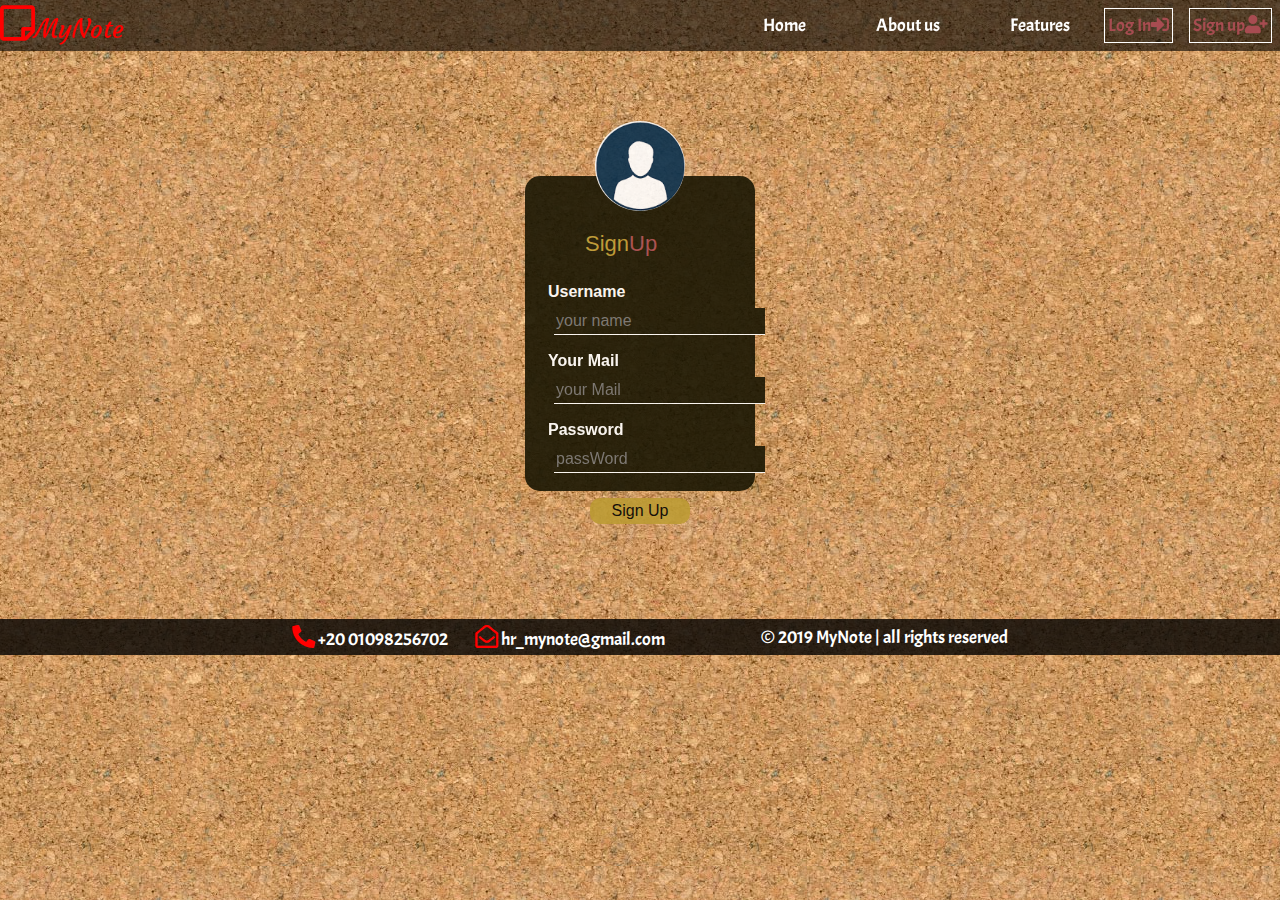
<file: project-task3/signup.html>
<!DOCTYPE html>
<html>
    <head>
	    <title>My Notes</title>
        <link href="https://fonts.googleapis.com/css?family=Acme|Caveat|Courgette&display=swap" rel="stylesheet">
        <link href="https://fonts.googleapis.com/css?family=Kalam&display=swap" rel="stylesheet">
	    <link rel="stylesheet" href="features-section/css/bootstrap.min.css"/> 
        <link rel="stylesheet" href="features-section/css/all.min.css"/> 


	
	 <style type="text/css">
		body{background: url(home-section/image/board.jpg);
          

		     background-position: center;
        }

    @media (max-width:743px)
    {
        footer span
        {
            font-size: 10px !important;
        }
        footer span i 
        {
            font-size: 13px !important;
        }

    }
     
    .navbar 
    {
        background-color: rgba(0,0,0,.6);
        padding: 0 !important;
        margin: 0 auto 5px auto!important; 

    }

    .navbar-brand
    {
        margin: auto 0 !important;
        padding: 0!important;
    }
    .navbar-brand span
    {
        font-size: 25px;
        font-weight: 400;
        color: red;
        font-family: 'Courgette', cursive;

    }
    .navbar-brand i
    {
        font-weight: 400;
        color: red;

    }
    .nav-link
    {
        font-family: 'Acme', sans-serif;
        padding: 10px!important;
        color: white;
        font-size: 18px;
    }
    .navbar-toggler-icon i
    {
        color: white;
        font-size: 25px;
    }
    .nav-link:hover
    {
        color: red;
    }
    .regis span:hover
    {
        color: red;
    }
    .regis 
    {
        color: white;
        font-size: 18px;
        font-family: 'Acme', sans-serif;
    }
    .regis span
    {
        cursor: pointer;
        border: 1.5px solid white;
        padding: 3px;
    }


        .login{width: 230px;
               height: 315px;
               background-color: #191603; 
               margin:80px auto;
               opacity: .9;
               border-radius: 15px;
               box-sizing: border-box; 
               color: white;}

        img{border-radius:50%;
            position: absolute;
            top: -55px;
            left: 70px;
            position: relative;
            width: 90px } 

    input{ margin: 0px 29px;
          border:0px; background-color:#191603;
          border-bottom: 1px solid white;
          outline: none;
          color: white}


      h1{margin: -35px 60px;text-align: center;font-size: 22px;position: absolute;color:#bd9b34}    

      p{margin:14px 23px 4px;
      font-weight: bold;
    text-shadow: 1px 1px 1px 1px white} 

      span{color: #a74c51}
     .butn{margin: 25px 65px;}
      button{
             background-color: #bd9b34;
             border-radius: 10px;
             width: 100px;
             outline: none;
             border: 0px;
             cursor: pointer;}


      button:hover{background-color: red; transition: all 1s ease;}
      a{text-decoration: none;
        font-size: 16px;
        line-height: 20px;
        color: darkgrey;
    margin-left: 50px}          

    footer
    {
       
        background-color: rgba(0,0,0,.8);
        height: 36px;
        width: 100%;
        display: flex;
        align-items: center;
        justify-content: center;
    }

    footer i
    {
        margin: 3px;
        font-size: 23px;
        color: red;
    }
    footer span
    {
        color: white;
        font-size: 18px;
        font-family: 'Acme', sans-serif;
    }


        </style>
    </head>
    <body>
    
    
    
       <nav class="navbar navbar-expand-lg navy fixed-top ">
      <a class="navbar-brand" href="#"><i class="far fa-sticky-note fa-2x"></i><span>MyNote</span></a>
      <button class="navbar-toggler" type="button" data-toggle="collapse" data-target="#navbarSupportedContent" aria-controls="navbarSupportedContent" aria-expanded="false" aria-label="Toggle navigation">
    <span class="navbar-toggler-icon"><i class="fas fa-bars"></i></span>
           </button>
      <div class="collapse navbar-collapse " id="navbarSupportedContent">
        <ul class="navbar-nav ml-auto">
          <li class="nav-item active">
            <a class="nav-link" href="home-section/index.html">Home <span class="sr-only">(current)</span></a>
          </li>
          <li class="nav-item">
            <a class="nav-link" href="About-section/about.html">About us</a>
          </li>
         <li class="nav-item">
            <a class="nav-link" href="features-section/features.html">Features</a>
          </li>
        </ul>
        <form class="form-inline my-2 my-lg-0 regis">
            <span id="logIn" class="m-2 ml-4" data-toggle="modal" data-target="#exampleModal" >Log In<i class="fas fa-sign-in-alt"></i></span>
          <span onclick="window.location.href='signup.html'" class="m-2" >Sign up<i class="fas fa-user-plus"></i></span>
        </form>
      </div>
    </nav>    
    
    
    
    <div class="modal fade" id="exampleModal" tabindex="-1" role="dialog" aria-labelledby="exampleModalLabel" aria-hidden="true">
      <div class="modal-dialog" role="document">
        <div class="modal-content">
          <div class="modal-header">
            <h5 class="modal-title" id="exampleModalLabel">LOGIN </h5>
            <button type="button" class="close" data-dismiss="modal" aria-label="Close">
              <span aria-hidden="true">&times;</span>
            </button>
          </div>

          <div class="modal-body">

                <form class="form-group">

                    <div class="form-group w-75">
         <input class="form-control mb-3" type="email" placeholder="Email Address">
         <input class="form-control mb-3" type="password" placeholder="Password">
           </div>
                </form>
          </div>
          <div class="modal-footer">
            <button type="button" class="btn myBtn btn-secondary" data-dismiss="modal">Cancel</button>
            <button type="button" onclick="window.location.href='profile-section/profile.html'" class="btn myBtn2">Login</button>
          </div>
        </div>
      </div>
    </div>
        
    
    <br/><br/>    <br/><br/>

	<div class="login ">
		
		<img src="someone.png">
		<h1>Sign<span>Up</span> </h1>
		<form>
            <p>Username</p>

            <input type="text" name="name" placeholder="your name">
            <p>Your Mail</p>
            <input type="mail" name="" placeholder="your Mail" required="">

            <p>Password</p>
            <input type="Password" name="" placeholder="passWord" required="">


            <button class="butn">Sign Up</button>
        </form>
	</div><br><br>

        <footer ><span class="ml-3 mr-4"><i class="fas fa-phone-alt"></i>+20 01098256702</span><span><i class="far fa-envelope-open"></i>hr_mynote@gmail.com</span><span class="ml-5 pl-5">© 2019 MyNote | all rights reserved</span>
        </footer>
    
        <script src="features-section/js/jquery-3.4.1.min.js"></script>
        <script src="features-section/js/popper.min.js"></script>
        <script src="features-section/js/bootstrap.min.js"></script>
    </body>
</html>
</file>
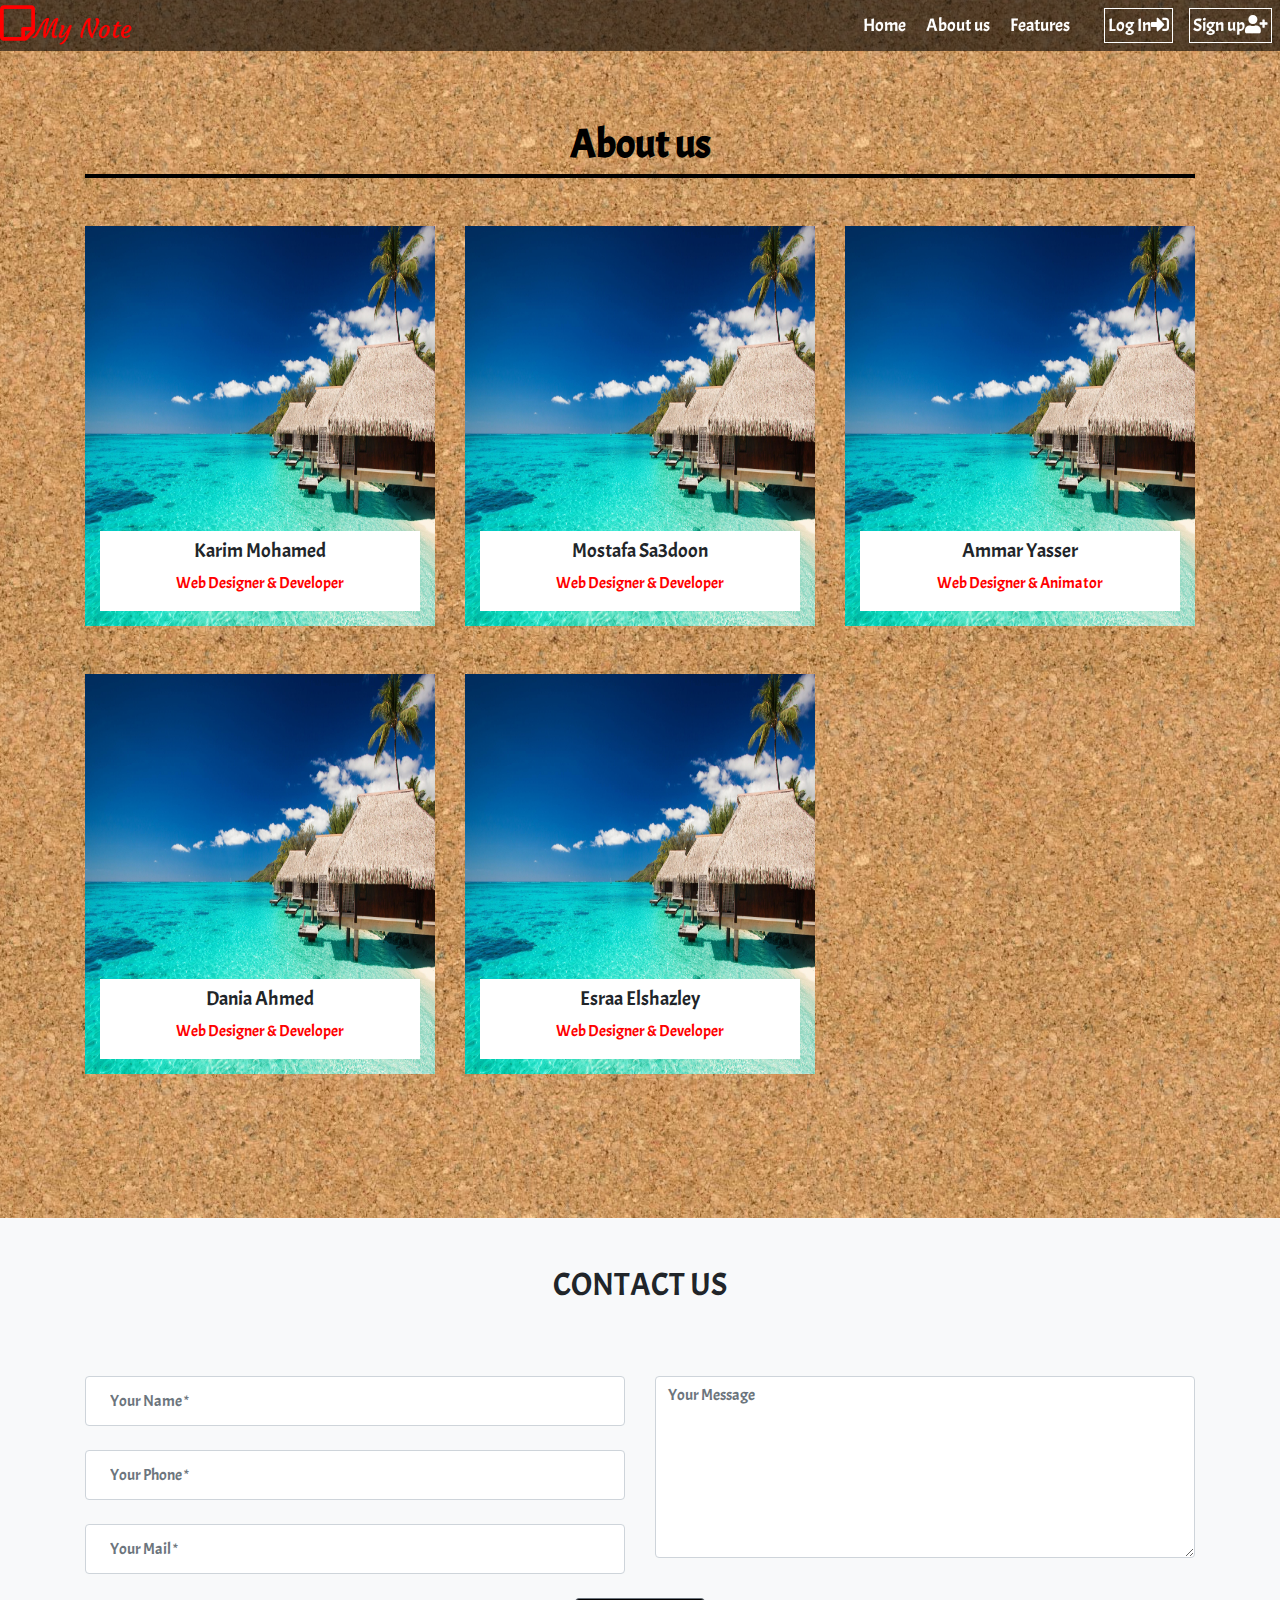
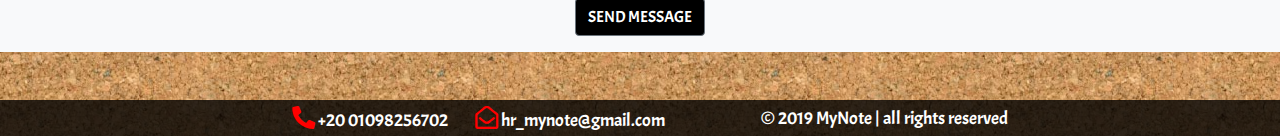
<file: project-task3/About-section/about.html>
<!DOCTYPE html>
<html>

    <head>
        <title>My Notes</title>
         <link href="https://fonts.googleapis.com/css?family=Acme|Caveat|Courgette&display=swap" rel="stylesheet">
         <link rel="stylesheet" href="css/bootstrap.min.css"/> 
         <link rel="stylesheet" href="css/all.min.css"/> 
         <link rel="stylesheet" href="css/style.css"/>
    </head>

    <body>
        
        
        <nav class="navbar navbar-expand-lg navy fixed-top ">
  <a class="navbar-brand" href="#"><i class="far fa-sticky-note fa-2x"></i><span>My Note</span></a>
  <button class="navbar-toggler" type="button" data-toggle="collapse" data-target="#navbarSupportedContent" aria-controls="navbarSupportedContent" aria-expanded="false" aria-label="Toggle navigation">
    <span class="navbar-toggler-icon"><i class="fas fa-bars"></i></span>
  </button>

  <div class="collapse navbar-collapse " id="navbarSupportedContent">
    <ul class="navbar-nav ml-auto">
      <li class="nav-item active">
        <a class="nav-link" href="../home-section/index.html">Home <span class="sr-only">(current)</span></a>
      </li>
      <li class="nav-item">
        <a class="nav-link" href="about.html">About us</a>
      </li>
     <li class="nav-item">
        <a class="nav-link" href="../features-section/features.html">Features</a>
      </li>
    </ul>
    <form class="form-inline my-2 my-lg-0 regis">
      <span id="logIn" class="m-2 ml-4" data-toggle="modal" data-target="#exampleModal" >Log In<i class="fas fa-sign-in-alt"></i></span>
      <span onclick="window.location.href='../signup.html'" class="m-2" >Sign up<i class="fas fa-user-plus"></i></span>
    </form>
  </div>
</nav>
  
<div class="modal fade" id="exampleModal" tabindex="-1" role="dialog" aria-labelledby="exampleModalLabel" aria-hidden="true">
  <div class="modal-dialog" role="document">
    <div class="modal-content">
      <div class="modal-header">
        <h5 class="modal-title" id="exampleModalLabel">LOGIN </h5>
        <button type="button" class="close" data-dismiss="modal" aria-label="Close">
          <span aria-hidden="true">&times;</span>
        </button>
      </div>
        
      <div class="modal-body">
        
            <form class="form-group">
                
                <div class="form-group w-75">
     <input class="form-control mb-3" type="email" placeholder="Email Address">
     <input class="form-control mb-3" type="password" placeholder="Password">
       </div>
            </form>
      </div>
      <div class="modal-footer">
        <button type="button" class="btn myBtn btn-secondary" data-dismiss="modal">Cancel</button>
        <button type="button" onclick="window.location.href='../profile-section/profile.html'" class="btn myBtn2">Login</button>
      </div>
    </div>
  </div>
</div>
        
          
       
       
        <div class="container py-5 my-5 text-center info">
            <h1 class="my-4" >About us</h1>

            <div class="row mt-5">
            
                <div class=" col-lg-4 col-md-6 col-sm-12 mb-5">
                    <div class="persons ">
                        <div class="text-center text-white persons-info">
                        
                        <h6 class="pt-5">About Karim</h6>
                        <p class="pt-1">Faculty : FCI_Zagazig.</p>
                        <p class="pt-2">SoftWare Engineer And Web Designer , Developer.</p>
                        <p class="pt-1">Experience : 2 year.</p>
                        <p class="pt-1">Education : Graduation Year.</p>
                        
                        </div>
                        <img class="img-fluid img1" src="image/1.jpg">
                    
                    <div class="information text-center">
                    <h5 class="pt-2">Karim  Mohamed</h5>
                    <p>Web Designer & Developer</p>
                    </div>
                    </div>
                </div>
                
                
                <div class=" col-lg-4 col-md-6 col-sm-12 mb-5">
                    <div class="persons">
                        <div class="text-center text-white persons-info">
                        
                        <h6 class="pt-5">About Mosatfa</h6>
                        <p class="pt-1">Faculty : FCI_Zagazig.</p>
                        <p class="pt-2">SoftWare Engineer And Web Designer , Developer.</p>
                        <p class="pt-1">Experience : 2 year.</p>
                        <p class="pt-1">Education : Graduation Year.</p>
                        </div>
                        <img class="img-fluid img1" src="image/1.jpg">
                    
                    <div class="information text-center">
                    <h5 class="pt-2">Mostafa Sa3doon</h5>
                    <p>Web Designer & Developer</p>
                    </div>
                    </div>
                </div>
                
                
                <div class=" col-lg-4 col-md-6 col-sm-12 mb-5">
                    <div class="persons">
                        <div class="text-center text-white persons-info">
                        
                        <h6 class="pt-5">About Ammar </h6>
                        <p class="pt-1">Faculty : FCI Ain Shams.</p>
                        <p class="pt-2">SoftWare Engineer And Web Designer.</p>
                        <p class="pt-1">Experience : 3 year.</p>
                        <p class="pt-1">Education : Graduated .</p>
                        </div>
                        <img class="img-fluid img1" src="image/1.jpg">
                    
                    <div class="information text-center">
                    <h5 class="pt-2">Ammar Yasser</h5>
                    <p>Web Designer & Animator </p>
                    </div>
                    </div>
                </div>
                
                <div class=" col-lg-4 col-md-6 col-sm-12 mb-5">
                    <div class="persons">
                        <div class="text-center text-white persons-info">
                        
                        <h6 class="pt-5">About Dania </h6>
                        <p class="pt-1">Faculty :Benha Engineering .</p>
                        <p class="pt-2">SoftWare Engineer And Web Designer , Developer.</p>
                        <p class="pt-1">Experience : 4 year.</p>
                        <p class="pt-1">Education : Graduated Nearly .</p>
                        </div>
                        <img class="img-fluid img1" src="image/1.jpg">
                    
                    <div class="information text-center">
                    <h5 class="pt-2">Dania Ahmed </h5>
                    <p>Web Designer & Developer</p>
                    </div>
                    </div>
                </div>
                
                
                <div class=" col-lg-4 col-md-6  col-sm-12 mb-5">
                    <div class="persons">
                        <div class="text-center text-white persons-info">
                        
                        <h6 class="pt-5">About Esraa </h6>
                        <p class="pt-1">Faculty : Azhar Engineering.</p>
                        <p class="pt-2">SoftWare Engineer And Web Designer , Developer.</p>
                        <p class="pt-1">Experience : 1 year.</p>
                        <p class="pt-1">Education : Fourth Year.</p>
                        </div>
                        <img class="img-fluid img1" src="image/1.jpg">
                    
                    <div class="information text-center">
                    <h5 class="pt-2">Esraa Elshazley</h5>
                    <p>Web Designer & Developer</p>
                    </div>
                    </div>
                </div>
                
            </div>
        </div>
        
        
       <section class="contacts bg-light text-center mb-5 ">
        
        <div class=" mb-5 pt-5">
           <h2 > CONTACT US</h2>
        </div>
        <div class="container ">
           
           <form>
                  <div class="row mt-5">
                    <div class="col">
                      <input type="text" class="form-control my-4 p-4" placeholder="Your Name *">
                      <input type="text" class="form-control my-4 p-4" placeholder="Your Phone *">
                      <input type="text" class="form-control my-4 p-4" placeholder="Your Mail *">
                    </div>
                    <div class="col">
                       <div class="my-4">
                        
                        <textarea class="form-control" rows="7"  placeholder="Your Message" required></textarea>
                        
                      </div>

                    </div>
                  </div>
               </form>
                
                <a class="btn btn-secondary message mb-3" href="#">SEND MESSAGE </a>
            </div>
           
           
       </section>
        
        
        <footer><span class="ml-3 mr-4"><i class="fas fa-phone-alt"></i>+20 01098256702</span><span><i class="far fa-envelope-open"></i>hr_mynote@gmail.com</span><span class="ml-5 pl-5">© 2019 MyNote | all rights reserved</span>
        </footer>
        <script src="js/jquery-3.4.1.min.js"></script>
        <script src="js/jquery-ui.min.js"></script>
        <script src="js/popper.min.js"></script>
        <script src="js/bootstrap.min.js"></script>
        <script src="js/mine.js"></script>
    </body>
</html>
</file>
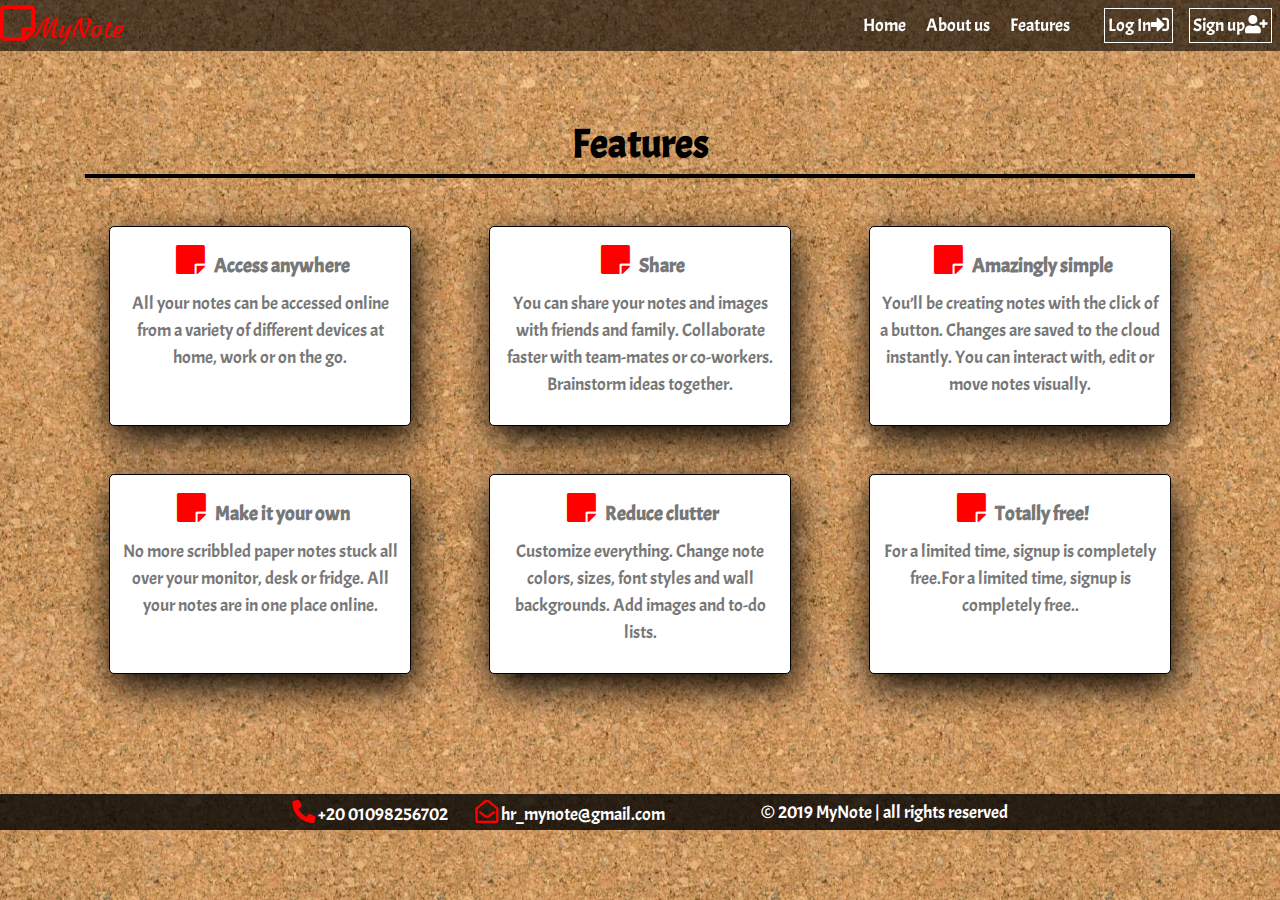
<file: project-task3/features-section/features.html>
<html>

<head>
        <meta charset="utf-8">
        <link href="https://fonts.googleapis.com/css?family=Acme|Caveat|Courgette&display=swap" rel="stylesheet">
        <link rel="stylesheet" href="css/bootstrap.min.css">
        <link rel="stylesheet" href="css/all.css"> 

    <link rel="stylesheet" href="css/main.css">
    
    </head>

<body>
    
    
        
   <nav class="navbar navbar-expand-lg navy fixed-top ">
  <a class="navbar-brand" href="#"><i class="far fa-sticky-note fa-2x"></i><span>MyNote</span></a>
  <button class="navbar-toggler" type="button" data-toggle="collapse" data-target="#navbarSupportedContent" aria-controls="navbarSupportedContent" aria-expanded="false" aria-label="Toggle navigation">
    <span class="navbar-toggler-icon"><i class="fas fa-bars"></i></span>
  </button>

  <div class="collapse navbar-collapse " id="navbarSupportedContent">
    <ul class="navbar-nav ml-auto">
      <li class="nav-item active">
        <a class="nav-link" href="../home-section/index.html">Home <span class="sr-only">(current)</span></a>
      </li>
      <li class="nav-item">
        <a class="nav-link" href="../About-section/about.html">About us</a>
      </li>
     <li class="nav-item">
        <a class="nav-link" href="features.html">Features</a>
      </li>
    </ul>
    <form class="form-inline my-2 my-lg-0 regis">
        <span id="logIn" class="m-2 ml-4" data-toggle="modal" data-target="#exampleModal" >Log In<i class="fas fa-sign-in-alt"></i></span>
      <span onclick="window.location.href='../signup.html'" class="m-2" >Sign up<i class="fas fa-user-plus"></i></span>
    </form>
  </div>
</nav>    
    
    
    
<div class="modal fade" id="exampleModal" tabindex="-1" role="dialog" aria-labelledby="exampleModalLabel" aria-hidden="true">
  <div class="modal-dialog" role="document">
    <div class="modal-content">
      <div class="modal-header">
        <h5 class="modal-title" id="exampleModalLabel">LOGIN </h5>
        <button type="button" class="close" data-dismiss="modal" aria-label="Close">
          <span aria-hidden="true">&times;</span>
        </button>
      </div>
        
      <div class="modal-body">
        
            <form class="form-group">
                
                <div class="form-group w-75">
     <input class="form-control mb-3" type="email" placeholder="Email Address">
     <input class="form-control mb-3" type="password" placeholder="Password">
       </div>
            </form>
      </div>
      <div class="modal-footer">
        <button type="button" class="btn myBtn btn-secondary" data-dismiss="modal">Cancel</button>
        <button type="button" onclick="window.location.href='../profile-section/profile.html'" class="btn myBtn2">Login</button>
      </div>
    </div>
  </div>
</div>
        

    
    
    
<section class="team mb-5">    
      
<div class="container text-center py-5 my-5">
   
    <h1 class="my-4">Features</h1>  
    
  <div class="row">
      
            <div class="col-lg-4 col-md-6 col-sm-12 ">
    <div class="media m-4">
        <div class="media-body">
    <h5 class="mt-0"><i class="far fa-sticky-note"></i>
Access anywhere</h5>
   All your notes can be accessed online from a variety of different devices at home, work or on the go.
  </div>
</div>
    </div>   
    
    <div class="col-lg-4 col-md-6 col-sm-12">
        <div class="media m-4">
        <div class="media-body">
    <h5 class="mt-0"><i class="far fa-sticky-note"></i>
Share</h5>
  You can share your notes and images with friends and family. Collaborate faster with team-mates or co-workers. Brainstorm ideas together.
            </div>
            </div>
</div>
      
    
    
    <div class="col-lg-4 col-md-6 col-sm-12">
    <div class="media m-4">
        <div class="media-body">
    <h5 class="mt-0"> <i class="far fa-sticky-note"></i>
Amazingly simple</h5>
  You’ll be creating notes with the click of a button. Changes are saved to the cloud instantly. You can interact with, edit or move notes visually.
  </div>
</div>
    </div>   
    
    
    
    <div class="col-lg-4 col-md-6 col-sm-12">
    <div class="media m-4">
        <div class="media-body">
    <h5 class="mt-0"> <i class="far fa-sticky-note"></i>
Make it your own</h5>
  No more scribbled paper notes stuck all over your monitor, desk or fridge. All your notes are in one place online.
  </div>
</div>
    </div>   
    
    
    
    
    <div class="col-lg-4 col-md-6 col-sm-12">
    <div class="media m-4">
        <div class="media-body">
    <h5 class="mt-0"><i class="far fa-sticky-note"></i>
Reduce clutter</h5>
 Customize everything. Change note colors, sizes, font styles and wall backgrounds. Add images and to-do lists.
  </div>
</div>
    </div>   
    
    
     <div class="col-lg-4 col-md-6 col-sm-12">
    <div class="media m-4">
        <div class="media-body">

    <h5 class="mt-0"><i class="far fa-sticky-note"></i>
Totally free!</h5>
For a limited time, signup is completely free.For a limited time, signup is completely free..
  </div>
</div>
      </div>
      </div>  
      
    </div>  
    
         
</section>    
    
    
        
        <footer><span class="ml-3 mr-4"><i class="fas fa-phone-alt"></i>+20 01098256702</span><span><i class="far fa-envelope-open"></i>hr_mynote@gmail.com</span><span class="ml-5 pl-5">© 2019 MyNote | all rights reserved</span>
        </footer>
    
   
        
    <script src="js/jquery-3.4.1.min.js"></script>
    <script src="js/jquery-ui.min.js"></script>
    <script src="js/popper.min.js"></script>    
    <script src="js/bootstrap.min.js"></script>
    <script src="js/team.js"></script>
    
    </body>

</html>
</file>
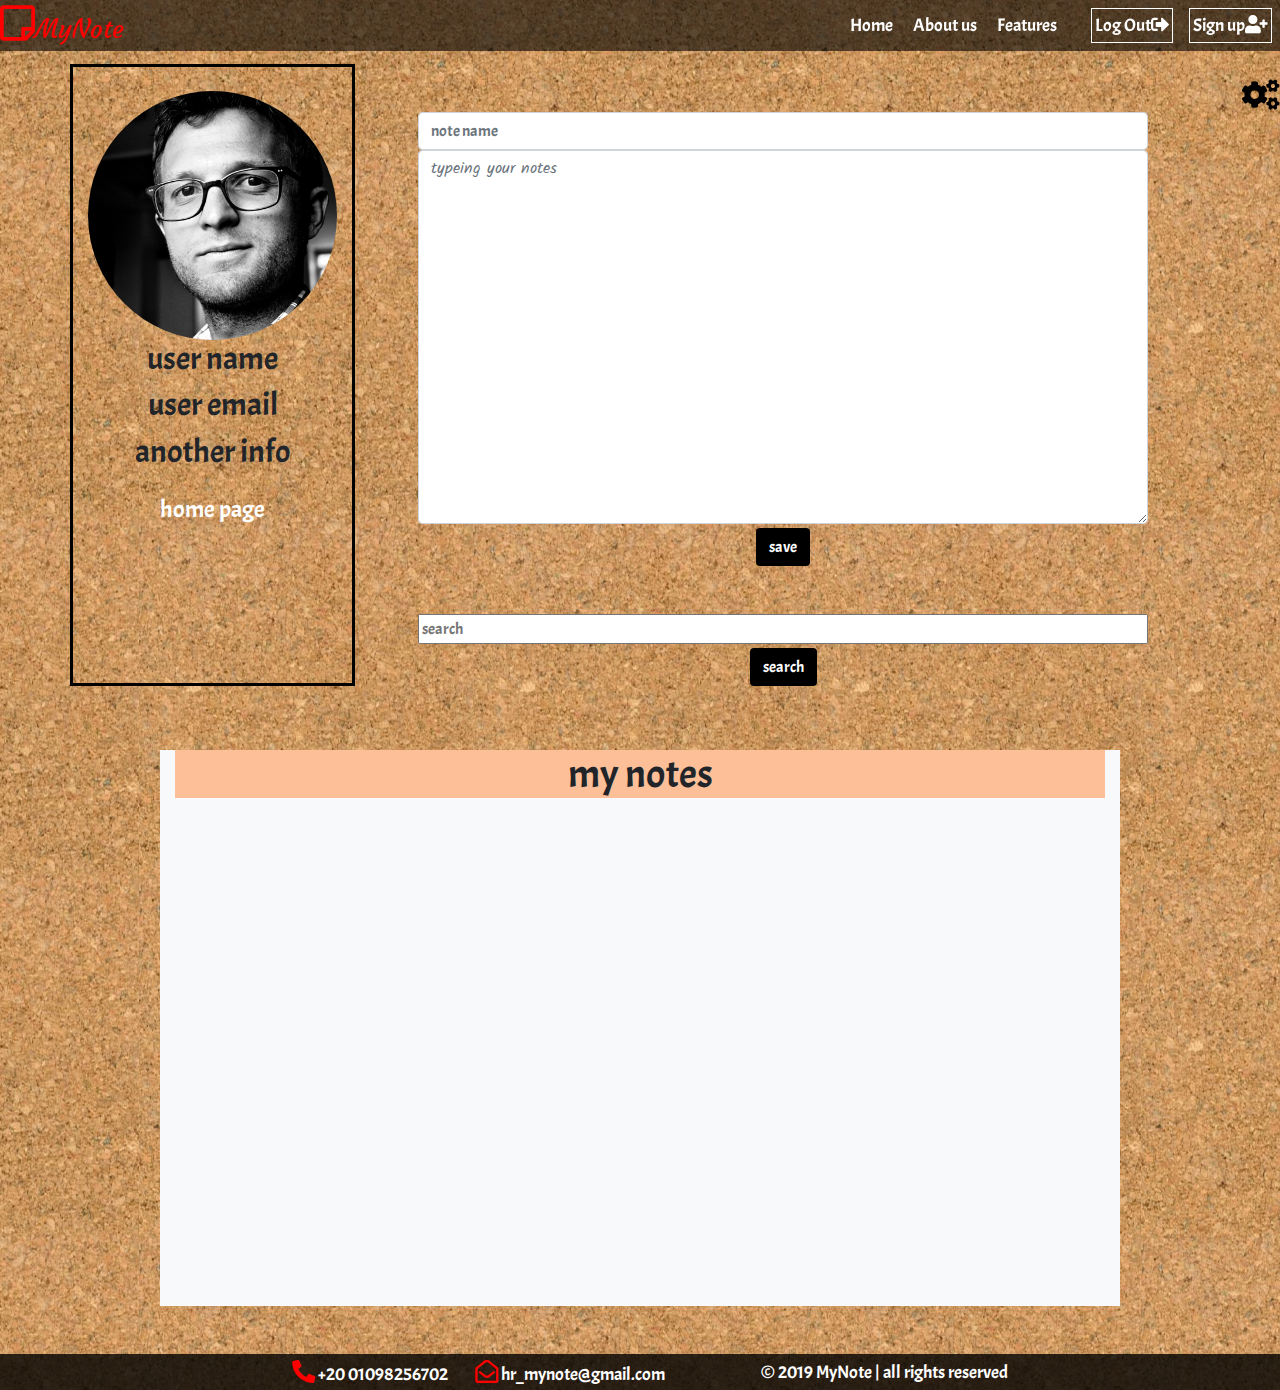
<file: project-task3/profile-section/profile.html>
<!Document>
<html>

<head>
        <title>My Notes</title>
     <link href="https://fonts.googleapis.com/css?family=Acme|Caveat|Courgette&display=swap" rel="stylesheet">
      <link href="https://fonts.googleapis.com/css?family=Kalam&display=swap" rel="stylesheet">
	 <link rel="stylesheet" href="css/bootstrap.min.css"/> 
   
        <link rel="stylesheet" href="css/all.min.css"/> 
	<link rel="stylesheet" href="css/style.css">
	<link rel="stylesheet" href="css/style.css">
	</head>
	
	<body>
		
	<nav class="navbar navbar-expand-lg navy fixed-top ">
  <a class="navbar-brand" href="#"><i class="far fa-sticky-note fa-2x"></i><span>MyNote</span></a>
  <button class="navbar-toggler" type="button" data-toggle="collapse" data-target="#navbarSupportedContent" aria-controls="navbarSupportedContent" aria-expanded="false" aria-label="Toggle navigation">
    <span class="navbar-toggler-icon"><i class="fas fa-bars"></i></span>
  </button>

  <div class="collapse navbar-collapse " id="navbarSupportedContent">
    <ul class="navbar-nav ml-auto">
      <li class="nav-item active">
        <a class="nav-link" href="../home-section/index.html">Home <span class="sr-only">(current)</span></a>
      </li>
      <li class="nav-item">
        <a class="nav-link" href="../About-section/about.html">About us</a>
      </li>
     <li class="nav-item">
        <a class="nav-link" href="../features-section/features.html">Features</a>
      </li>
    </ul>
    <form class="form-inline my-2 my-lg-0 regis">
        <span id="logIn" class="m-2 ml-4" data-toggle="modal" data-target="#exampleModal" >Log Out<i class="fas fa-sign-out-alt"></i></span>
      <span onclick="window.location.href='../signup.html'" class="m-2" >Sign up<i class="fas fa-user-plus"></i></span>
    </form>
  </div>
</nav>    

        
        
        
		<section class="py-5">
		<div class="container">
			
			<div class="row my-3">
				
				<div class="col-md-3 prof text-center">
					
				<img src="image/one.jpg" class="img-fluid rounded-circle mt-4">
					<h2>user name</h2>
                    <h2>user email</h2>
                    <h2>another info</h2>
					<h4 class="mt-4"><a href="../home-section/index.html">home page</a></h4>
				
					
				</div>
                
					<div class="col-md-8 text-center mt-5 ml-5">
						<input id="name" placeholder="note name" class="form-control">
		<textarea name="message" rows="15" cols="30" class="w-100 form-control"  placeholder="typeing your notes"  id="note"></textarea>
		<button  class="btn mySave mt-1" id="save" >save</button>
						
							<input class="w-100 mt-5"placeholder="search" id="search">
						<button class="btn mySearch mt-1" > search</button>
						
						<div class="container bg-light">
						<div class="row" id="searchrow">
							
							</div>
						</div>
				</div>
				
			
			</div>
			
			
			</div>
		
 <div class="options d-flex flex-row-reverse position-fixed">
        
        <div class="color-options">
           <h4 >color:</h4>
            
            <ul class="list-unstyled ml-3 d-flex ">
                
                <li></li>
                <li> </li>
                <li></li>
                <li></li>
            
            </ul>
           
            
           </div>
              <i class="fas fa-cogs my-style"></i>
        
        </div>		
		</section>
		
          
     <div class="container bg-light text-center mb-5 w-75 ">
		 
		 
		  <h1 class="mynotes-style " > my notes</h1>
		
		 
		<div class="row cont" id="test">
		 
		
			
			</div>
		 </div>
		
		<section>
		
			
		</section>
		
        <footer ><span class="ml-3 mr-4"><i class="fas fa-phone-alt"></i>+20 01098256702</span><span><i class="far fa-envelope-open"></i>hr_mynote@gmail.com</span><span class="ml-5 pl-5">© 2019 MyNote | all rights reserved</span>
        </footer>
        
        
        
    <script src="js/jquery-3.4.1.min.js"></script>
    <script src="js/jquery-ui.min.js"></script>
    <script src="js/popper.min.js"></script>    
    <script src="js/bootstrap.min.js"></script>
	<script src="js/main.js"></script>
	</body>
</html>
</file>
<file: project-task3/About-section/css/style.css>
*
{
    box-sizing: border-box;

}

body
{
    background-image: url(../image/board.jpg);
    background-position: center;
}

    

@media (max-width:743px)
{
    footer span
    {
        font-size: 10px !important;
    }
    footer span i 
    {
        font-size: 13px !important;
    }
    
}

.navbar 
{
	background-color: rgba(0,0,0,.6);
    padding: 0 !important;
    margin: 0 auto 5px auto!important;    
    
}

.navbar-brand
{
	margin: auto 0 !important;
    padding: 0!important;
}
.navbar-brand span
{
    font-size: 25px;
    font-weight: 400;
    color: red;
    font-family: 'Courgette', cursive;

}
.navbar-brand i
{
    font-weight: 400;
    color: red;
    
}
.nav-link
{
    font-family: 'Acme', sans-serif;
    padding: 10px!important;
    color: white;
    font-size: 18px;
}
.navbar-toggler-icon i
{
    color: white;
    font-size: 25px;
}
.nav-link:hover
{
    color: red;
}
.regis span:hover
{
	color: red;
}
.regis 
{
	color: white;
    font-size: 18px;
    font-family: 'Acme', sans-serif;
}
.regis span
{
	cursor: pointer;
    border: 1.5px solid white;
    padding: 3px;
}


.myBtn2
{
	background-color: black;
    color: white;
    font-size: 18px;
    letter-spacing: 1px;
    font-family: 'Acme', sans-serif;
}

.myBtn
{
    color: white;
    font-size: 18px;
    letter-spacing: 1px;
    font-family: 'Acme', sans-serif;
	
}
.myBtn2:hover , .myBtn:hover
{
    color: red;
        
}



/*/////////////////////////////////*/



.info h1
{
    color:black;
    padding-bottom: 6px;
    border-bottom: 4px black solid;
    font-weight: 900;
   font-size: 40px;
        font-family: 'Acme', sans-serif;

}

.persons
{
    position: relative;
    overflow: hidden;
        font-family: 'Acme', sans-serif;

    
}
.information
{
    position: absolute;
    bottom: 15px;
    left: 15px;
    right: 15px;
    background: #fff;
    transition: all 1s;
    transition-delay: .3s;
    font-family: 'Acme', sans-serif;

    
}

.persons-info
{
    background: rgba(0,33,71,.8);
    position: absolute;
    bottom: 100%;
    height: 85%;
    left  : 15px;
    right : 15px;
    transition: all 1s;
    font-family: 'Acme', sans-serif;

}
.persons:hover .persons-info
{
    bottom: 15px
}
.persons:hover .information
{
    bottom: -100%;
}
.information p
{
    color:red;
    font-family: 'Acme', sans-serif;
    font-weight: 500;

}
.message
{
    background-color: black;
}
.message:hover
{
	color: red;
    background-color: black;
}
.img1{
    height: 400px;
}
.contacts
{
    font-family: 'Acme', sans-serif;
}
h6
{
    font-weight: 700; 
    font-size: 22px;
    font-family: 'Acme', sans-serif;
}


/*//////////////////////////////*/

footer
{
    bottom: 0;
    background-color: rgba(0,0,0,.8);
    height: 36px;
    width: 100%;
    display: flex;
    align-items: center;
    justify-content: center;
}

footer i
{
    margin: 3px;
    font-size: 23px;
    color: red;
}
footer span
{
    color: white;
    font-size: 18px;
    font-family: 'Acme', sans-serif;
}
</file>
<file: project-task3/features-section/css/main.css>
*
{
    box-sizing: border-box;

}

body
{
    background-image: url(../image/board.jpg);
    background-position: center;
}


@media (max-width:743px)
{
    footer span
    {
        font-size: 10px !important;
    }
    footer span i 
    {
        font-size: 13px !important;
    }
    
}

.navbar 
{
	background-color: rgba(0,0,0,.6);
    padding: 0 !important;
    margin: 0 auto 5px auto!important;  
    
}

.navbar-brand
{
	margin: auto 0 !important;
    padding: 0!important;
}
.navbar-brand span
{
    font-size: 25px;
    font-weight: 400;
    color: red;
    font-family: 'Courgette', cursive;

}
.navbar-brand i
{
    font-weight: 400;
    color: red;
    
}
.nav-link
{
    font-family: 'Acme', sans-serif;
    padding: 10px!important;
    color: white;
    font-size: 18px;
}
.navbar-toggler-icon i
{
    color: white;
    font-size: 25px;
}
.nav-link:hover
{
    color: red;
}
.regis span:hover
{
	color: red;
}
.regis 
{
	color: white;
    font-size: 18px;
    font-family: 'Acme', sans-serif;
}
.regis span
{
	cursor: pointer;
    border: 1.5px solid white;
    padding: 3px;
}


.myBtn2
{
	background-color: black;
    color: white;
    font-size: 18px;
    letter-spacing: 1px;
    font-family: 'Acme', sans-serif;
}

.myBtn
{
    color: white;
    font-size: 18px;
    letter-spacing: 1px;
    font-family: 'Acme', sans-serif;
	
}
.myBtn2:hover , .myBtn:hover
{
    color: red;
        
}

/*////////////////////////////////////////////*/

.media
{
    background-color: #ffffff;
    color: #777777;   
    min-height: 200px;
    border: 1px black solid;
    border-radius: 5px;
    box-shadow: 3px 13px 37px black;
    font-family: 'Acme', sans-serif;

    
}

.media-body {
	padding: 10px;
    
}
.media i
{
	color: red;
    font-size: 33px;
    padding: 6px;
    font-weight: 800;
}


.media
{
font-size: 18px;	 
}

.media h5
{
	font-size: 20px;
    font-weight: 700;
}
h1
{
    color:black;
    padding-bottom: 6px;
    border-bottom: 4px black solid;
    font-weight: 900;
   font-size: 40px;
        font-family: 'Acme', sans-serif;

}

/*////////////////////////////*/

footer
{
    background-color: rgba(0,0,0,.8);
    height: 36px;
    width: 100%;
    display: flex;
    align-items: center;
    justify-content: center;
}

footer i
{
    margin: 3px;
    font-size: 23px;
    color: red;
}
footer span
{
    color: white;
    font-size: 18px;
    font-family: 'Acme', sans-serif;
}
</file>
<file: project-task3/profile-section/css/style.css>
*
{
    box-sizing: border-box;

}

body
{
    background-image: url(../image/board.jpg);
    background-position: center;
}

@media (max-width:743px)
{
    footer span
    {
        font-size: 10px !important;
    }
    footer span i 
    {
        font-size: 13px !important;
    }
    
}

h1,h2,h4,a,button,input
{
        font-family: 'Acme', sans-serif;

}
textarea
{
        font-family: 'Kalam', cursive;

}
.navbar 
{
	background-color: rgba(0,0,0,.6);
    padding: 0 !important;
    margin: 0 auto 5px auto!important;    
    
}

.navbar-brand
{
	margin: auto 0 !important;
    padding: 0!important;
}
.navbar-brand span
{
    font-size: 25px;
    font-weight: 400;
    color: red;
    font-family: 'Courgette', cursive;

}
.navbar-brand i
{
    font-weight: 400;
    color: red;
    
}
.nav-link
{
    font-family: 'Acme', sans-serif;
    padding: 10px!important;
    color: white;
    font-size: 18px;
}
.navbar-toggler-icon i
{
    color: white;
    font-size: 25px;
}
.nav-link:hover
{
    color: red;
}
.regis span:hover
{
	color: red;
}
.regis 
{
	color: white;
    font-size: 18px;
    font-family: 'Acme', sans-serif;
}
.regis span
{
	cursor: pointer;
    border: 1.5px solid white;
    padding: 3px;
}

.prof {
	border: 3px black solid;
    cursor: pointer;
}

.prof h2:hover{
    color: red;
	
}
.prof a {
    color: white;
    text-decoration: none;
	
}
.prof a:hover{
    border-bottom: white 2px solid;
	
}
.mySave {
	
    background-color: black;
    color: white;
        padding: .375rem .75rem;
    font-size: 1rem;
    line-height: 1.5;
    border-radius: .25rem;
}
.mySave:hover {
	color: red;
}

.mySearch 
{
    background-color: black;
    color: white;
     padding: .375rem .75rem;
    font-size: 1rem;
    line-height: 1.5;
    border-radius: .25rem;
}
.mySearch:hover 
{
	color: red;
}
.options{
	
	position: absolute;
	right: 0;
	top: 80px;
	z-index: 4;
	
	
	
}
.color-options ul li
{
    
    width: 30px; 
    height: 30px; 
    background-color: royalblue; 
    margin: 5px; 
    cursor: pointer;
	

}
.color-options{
	
	background-color: white;
    border: 2px black solid;
	display: none;
}

.my-style {
	cursor: pointer;
	color: black;
	   font-size: 30px;
}

.color-options h1{
    color: black;
}

footer
{
    bottom: 0;
    background-color: rgba(0,0,0,.8);
    height: 36px;
    width: 100%;
    display: flex;
    align-items: center;
    justify-content: center;
}

footer i
{
    margin: 3px;
    font-size: 23px;
    color: red;
}
footer span
{
    color: white;
 font-size: 18px;
    font-family: 'Acme', sans-serif;
}





.height{
	
	height: 200px;
}
.mynotes{
	
	
	background-color:rgb(255, 255, 255,0.5);
}

.cont{
	height: 500px;
	overflow:auto;
}
.mynotes-style{
	
	background-color: rgb(255, 133, 51,0.5)
 
}
</file>
